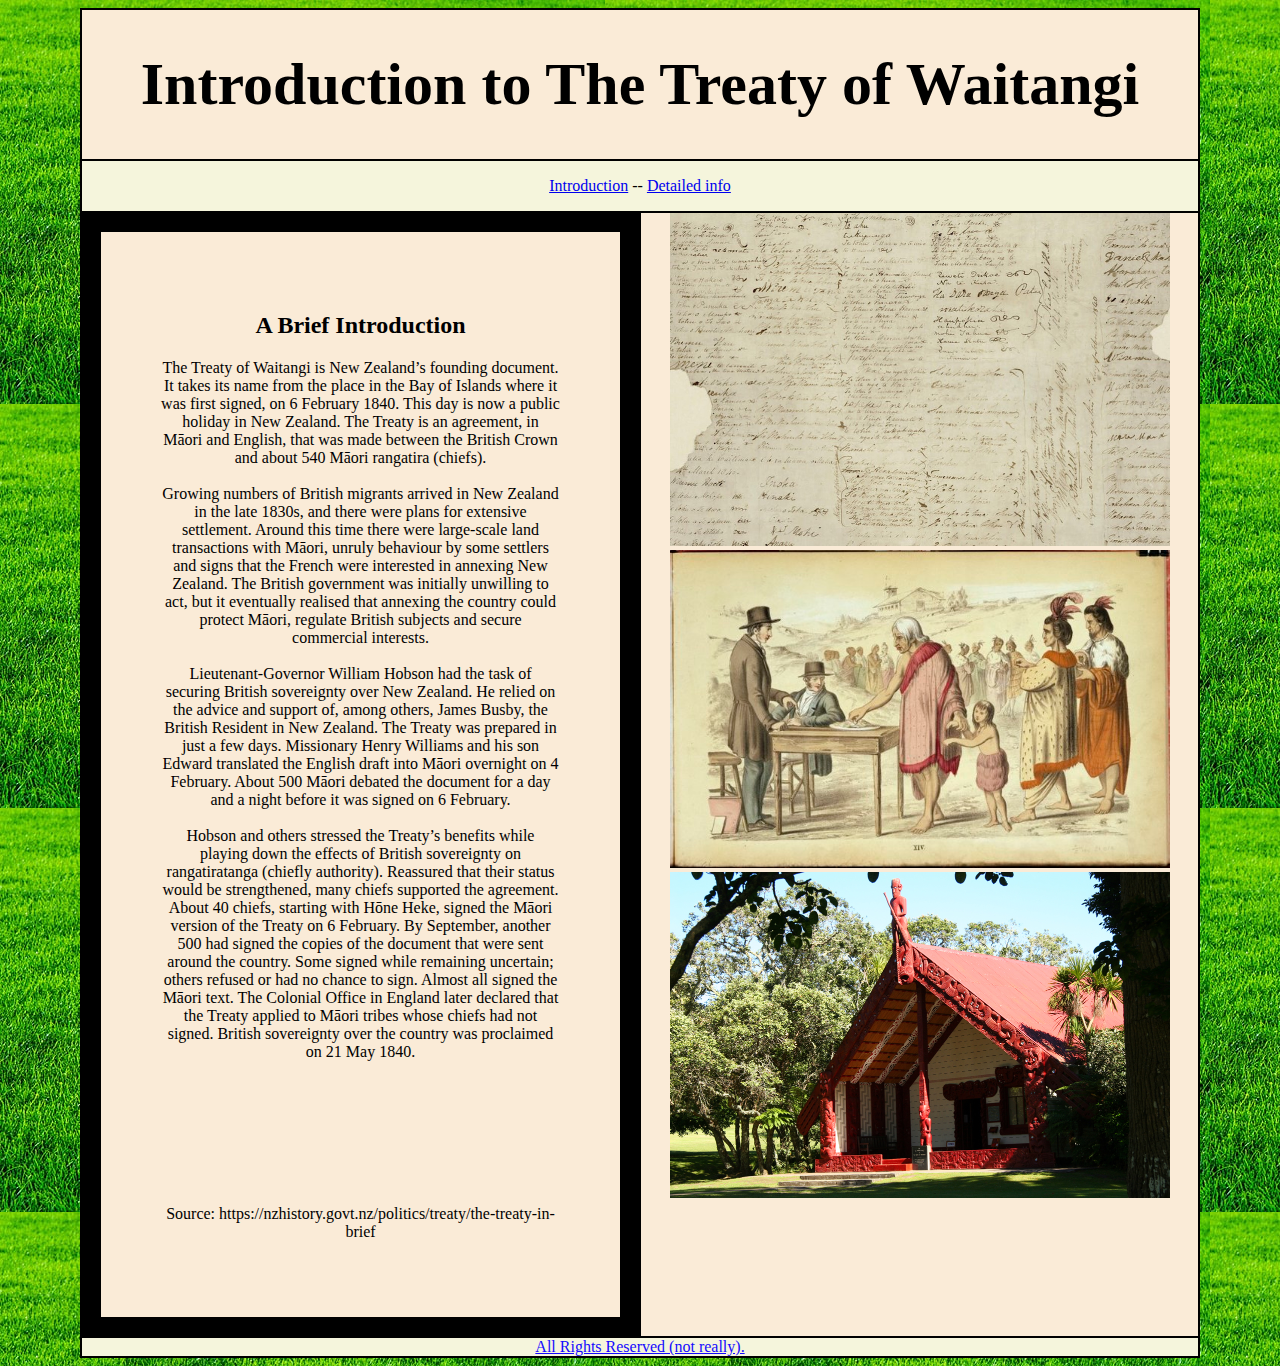
<file: index.html>
<!DOCTYPE html>
<html>
    <head>
    <link href="CSS/style.css"
          rel="stylesheet">
    <title>Treaty of Waitangi</title>
    </head>
    <body>
        <style>
            body {
                background-image: url(Images/grassbacko.jpg)
            }
        </style>
        <div class="wrapper">
            <div class="header"> <h1>Introduction to The Treaty of Waitangi</h1></div>
            <div class="nav"><p><a href="index.html">Introduction</a> --  <a href="page2.html">Detailed info</a> </p></div>
            <div class="main"><h2>A Brief Introduction</h2> <p>The Treaty of Waitangi is New Zealand’s founding document. It takes its name from the place in the Bay of Islands where it was first signed, on 6 February 1840. This day is now a public holiday in New Zealand. The Treaty is an agreement, in Māori and English, that was made between the British Crown and about 540 Māori rangatira (chiefs).<br><br> Growing numbers of British migrants arrived in New Zealand in the late 1830s, and there were plans for extensive settlement. Around this time there were large-scale land transactions with Māori, unruly behaviour by some settlers and signs that the French were interested in annexing New Zealand. The British government was initially unwilling to act, but it eventually realised that annexing the country could protect Māori, regulate British subjects and secure commercial interests.<br><br>

            Lieutenant-Governor William Hobson had the task of securing British sovereignty over New Zealand. He relied on the advice and support of, among others, James Busby, the British Resident in New Zealand. The Treaty was prepared in just a few days. Missionary Henry Williams and his son Edward translated the English draft into Māori overnight on 4 February. About 500 Māori debated the document for a day and a night before it was signed on 6 February.<br><br>
            
            Hobson and others stressed the Treaty’s benefits while playing down the effects of British sovereignty on rangatiratanga (chiefly authority). Reassured that their status would be strengthened, many chiefs supported the agreement. About 40 chiefs, starting with Hōne Heke, signed the Māori version of the Treaty on 6 February. By September, another 500 had signed the copies of the document that were sent around the country. Some signed while remaining uncertain; others refused or had no chance to sign. Almost all signed the Māori text. The Colonial Office in England later declared that the Treaty applied to Māori tribes whose chiefs had not signed. British sovereignty over the country was proclaimed on 21 May 1840.<br><br><br><br><br><br><br><br><br> Source: https://nzhistory.govt.nz/politics/treaty/the-treaty-in-brief
            
            </p></div>
            <div class="sidebar">
                <img src="Images/treaty1.jpg"
                                   alt="Treaty of waitangi"
                                   width=500px>
                <img src="Images/randompaintingbywaitangi.jpg"
                     alt="signing the treaty"
                     width=500px>
                <img src="Images/waitangimarae.jpg"
                     alt="marae at waitangi"
                     width=500px>
            </div>
            <div class="footer"> All Rights Reserved (not really).</div>
        
        </div>
        
    
    </body>

</html>
</file>
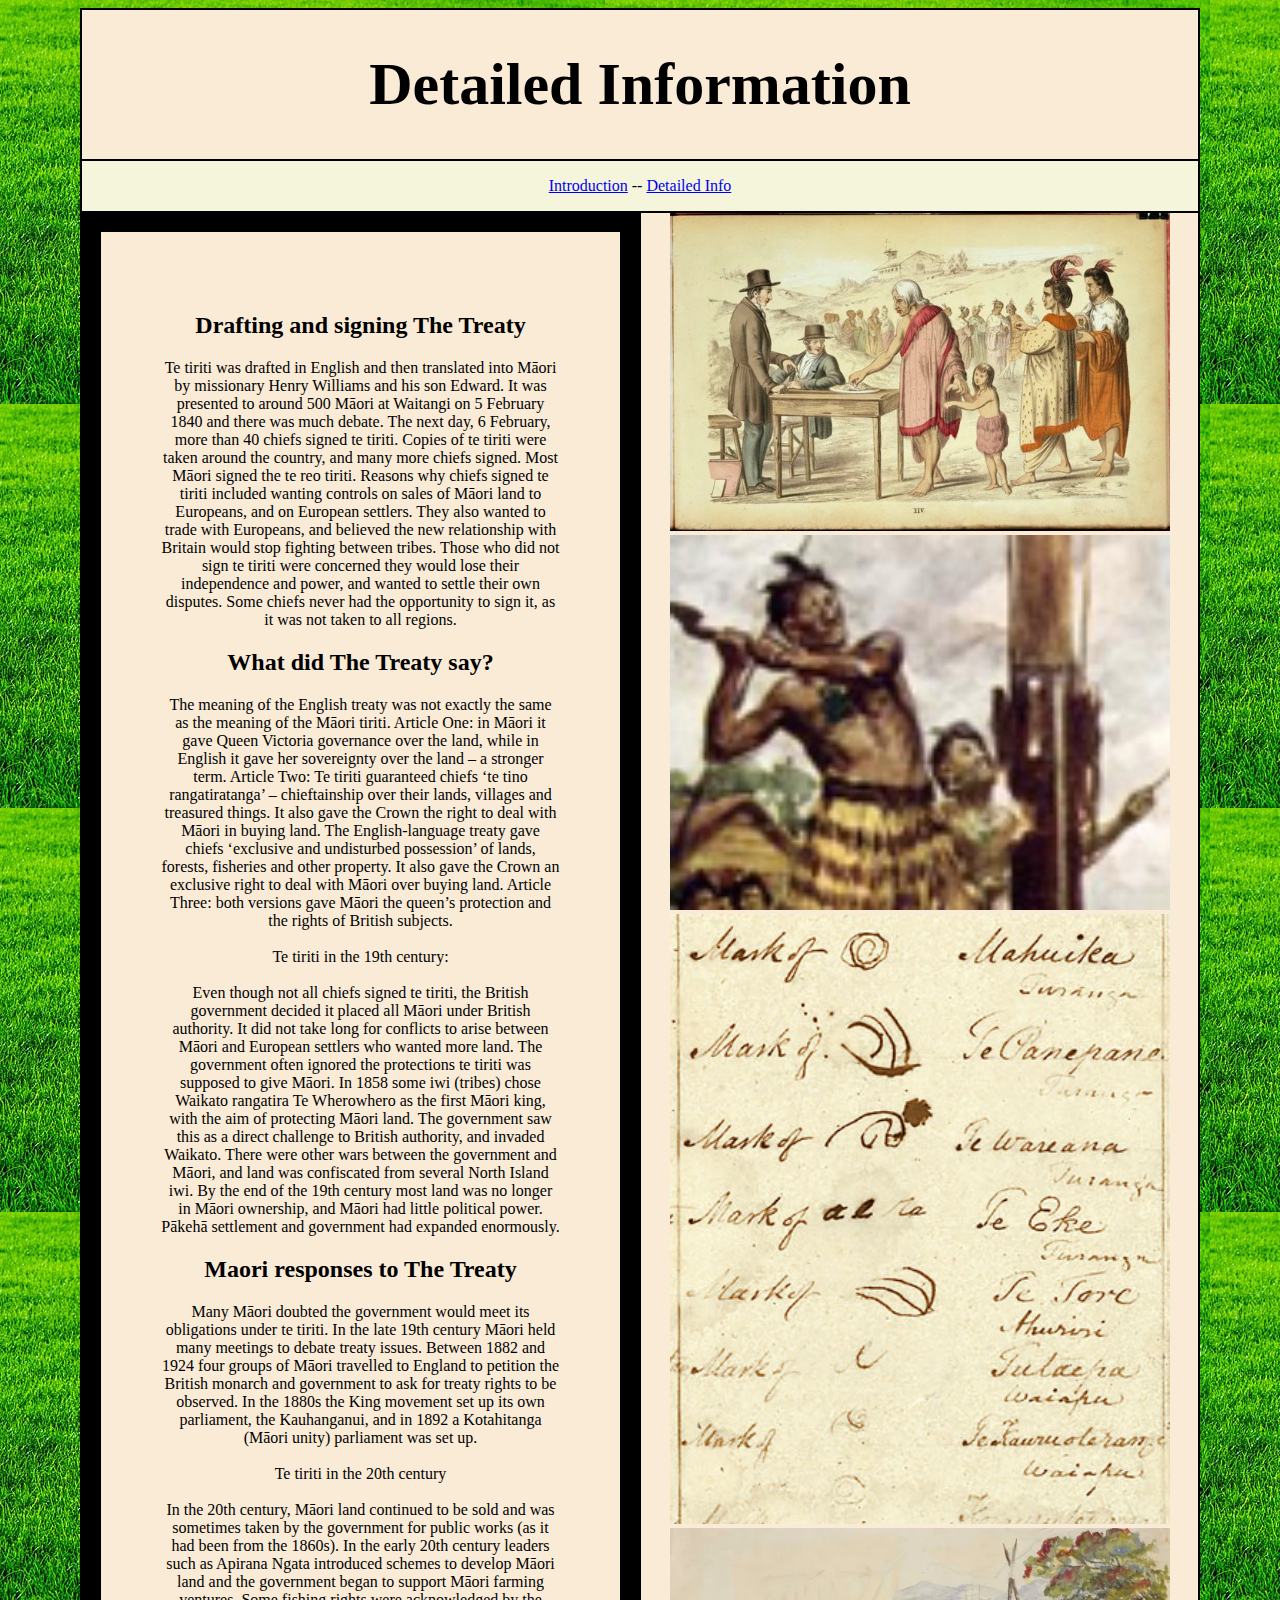
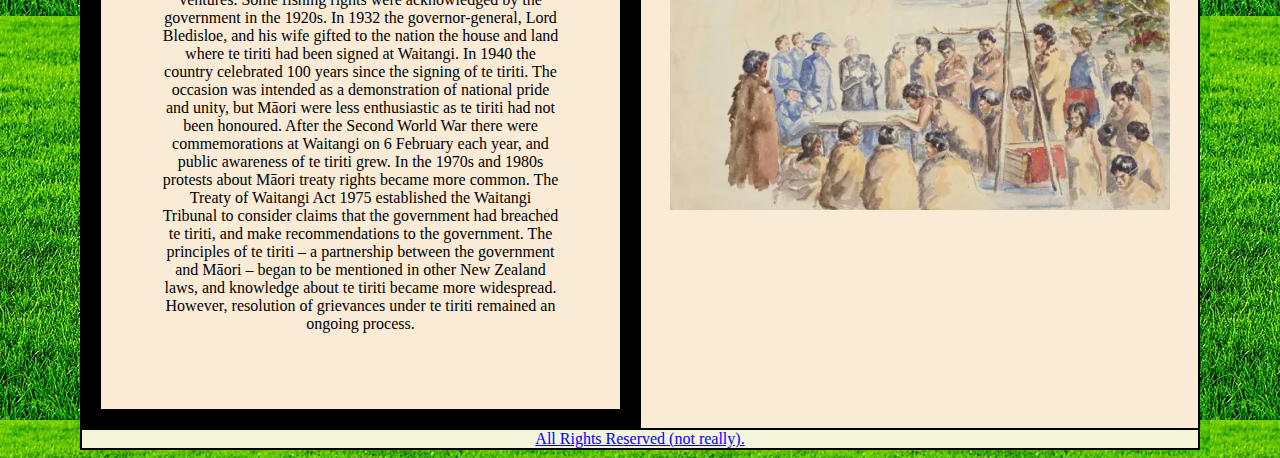
<file: page2.html>
<!DOCTYPE html>
<html>
    <head>
    <link href="CSS/pg2style.css"
          rel="stylesheet">
    <title>Treaty of Waitangi</title>
    </head>
    <body>
        <style>
            body {
                background-image: url(Images/grassbacko.jpg)
            }
        </style>
    
        <div class="wrapper">
            <div class="header"> <h1>Detailed Information</h1></div>
            <div class="nav"><p><a href="index.html">Introduction</a> -- <a href="page2.html">Detailed Info</a> </p></div>
            <div class="main"><h2>Drafting and signing The Treaty</h2><p>Te tiriti was drafted in English and then translated into Māori by missionary Henry Williams and his son Edward. It was presented to around 500 Māori at Waitangi on 5 February 1840 and there was much debate. The next day, 6 February, more than 40 chiefs signed te tiriti. Copies of te tiriti were taken around the country, and many more chiefs signed. Most Māori signed the te reo tiriti.

Reasons why chiefs signed te tiriti included wanting controls on sales of Māori land to Europeans, and on European settlers. They also wanted to trade with Europeans, and believed the new relationship with Britain would stop fighting between tribes.

Those who did not sign te tiriti were concerned they would lose their independence and power, and wanted to settle their own disputes. Some chiefs never had the opportunity to sign it, as it was not taken to all regions.</p> <h2>What did The Treaty say?</h2> <p>The meaning of the English treaty was not exactly the same as the meaning of the Māori tiriti.

Article One: in Māori it gave Queen Victoria governance over the land, while in English it gave her sovereignty over the land – a stronger term.

Article Two: Te tiriti guaranteed chiefs ‘te tino rangatiratanga’ – chieftainship over their lands, villages and treasured things. It also gave the Crown the right to deal with Māori in buying land. The English-language treaty gave chiefs ‘exclusive and undisturbed possession’ of lands, forests, fisheries and other property. It also gave the Crown an exclusive right to deal with Māori over buying land.

Article Three: both versions gave Māori the queen’s protection and the rights of British subjects.
<br><br>
Te tiriti in the 19th century:<br><br>
Even though not all chiefs signed te tiriti, the British government decided it placed all Māori under British authority. It did not take long for conflicts to arise between Māori and European settlers who wanted more land. The government often ignored the protections te tiriti was supposed to give Māori.

In 1858 some iwi (tribes) chose Waikato rangatira Te Wherowhero as the first Māori king, with the aim of protecting Māori land. The government saw this as a direct challenge to British authority, and invaded Waikato. There were other wars between the government and Māori, and land was confiscated from several North Island iwi.

By the end of the 19th century most land was no longer in Māori ownership, and Māori had little political power. Pākehā settlement and government had expanded enormously. </p> <h2> Maori responses to The Treaty</h2> <p>
Many Māori doubted the government would meet its obligations under te tiriti. In the late 19th century Māori held many meetings to debate treaty issues. Between 1882 and 1924 four groups of Māori travelled to England to petition the British monarch and government to ask for treaty rights to be observed. In the 1880s the King movement set up its own parliament, the Kauhanganui, and in 1892 a Kotahitanga (Māori unity) parliament was set up.
<br><br>
Te tiriti in the 20th century<br><br>
In the 20th century, Māori land continued to be sold and was sometimes taken by the government for public works (as it had been from the 1860s). In the early 20th century leaders such as Apirana Ngata introduced schemes to develop Māori land and the government began to support Māori farming ventures. Some fishing rights were acknowledged by the government in the 1920s.

In 1932 the governor-general, Lord Bledisloe, and his wife gifted to the nation the house and land where te tiriti had been signed at Waitangi. In 1940 the country celebrated 100 years since the signing of te tiriti. The occasion was intended as a demonstration of national pride and unity, but Māori were less enthusiastic as te tiriti had not been honoured.

After the Second World War there were commemorations at Waitangi on 6 February each year, and public awareness of te tiriti grew. In the 1970s and 1980s protests about Māori treaty rights became more common.

The Treaty of Waitangi Act 1975 established the Waitangi Tribunal to consider claims that the government had breached te tiriti, and make recommendations to the government. The principles of te tiriti – a partnership between the government and Māori – began to be mentioned in other New Zealand laws, and knowledge about te tiriti became more widespread. However, resolution of grievances under te tiriti remained an ongoing process.</p> </div>
            <div class="sidebar"> 
            <img src="Images/randompaintingbywaitangi.jpg"
                 alt="signing"
                 width=500px>
            <img src="Images/falgchop.jpg"
                 alt="no more british flag"
                 width=500px>
            <img src="Images/treaty2.jpg"
                 alt="treaty 2"
                 width=500px>
            <img src="Images/revolution1.webp"
                 alt="maori revolution"
                 width=500px></div>
            <div class="footer">All Rights Reserved (not really).</div>
        
        </div>
        
    
    </body>

</html>
</file>
<file: CSS/style.css>
.wrapper {
    display: grid;
    grid-template-columns: 1fr 1fr;
    grid-template-areas: "header header"
                         "nav nav"
                         "main sidebar"
                         "footer footer";
}
div {
    border: 1px solid black;
    text-align: center;
}
.header {
    grid-area: header;
    background-color: antiquewhite;
}
.main {
    grid-area: main;
    background-color: antiquewhite;
    border: 20px solid black;
    padding: 60px;
}
.nav {
    grid-area: nav;
    background-color: beige;
    color: black;
}
.sidebar {
    grid-area: sidebar;
    display: inline-block;
    background-color: antiquewhite;
}
.footer {
    grid-area: footer;
    background-color: beige;
    color: rgb(20, 10, 255);
    text-decoration: underline;
        
}
body {
    background-color: skyblue;
    margin-left: 80px;
    margin-right: 80px;
}
h1 {
    font-size: 60px;
}
</file>
<file: CSS/pg2style.css>
.wrapper {
    display: grid;
    grid-template-columns: 1fr 1fr;
    grid-template-areas: "header header"
                         "nav nav"
                         "main sidebar"
                         "footer footer";
}
div {
    border: 1px solid black;
    text-align: center;
}
.header {
    grid-area: header;
    background-color: antiquewhite;
}
.main {
    grid-area: main;
    background-color: antiquewhite;
    padding: 60px;
    border: 20px solid black;
}
.nav {
    grid-area: nav;
    background-color: beige;
}
.sidebar {
    grid-area: sidebar;
    display: inline-block;
    background-color: antiquewhite;
}
.footer {
    grid-area: footer;
    background-color: beige;
    color: rgb(0, 0, 255);
    text-decoration: underline;
        
}
body {
    background-color: skyblue;
    margin-left: 80px;
    margin-right: 80px;
}
h1 {
    font-size: 60px;
}
</file>
